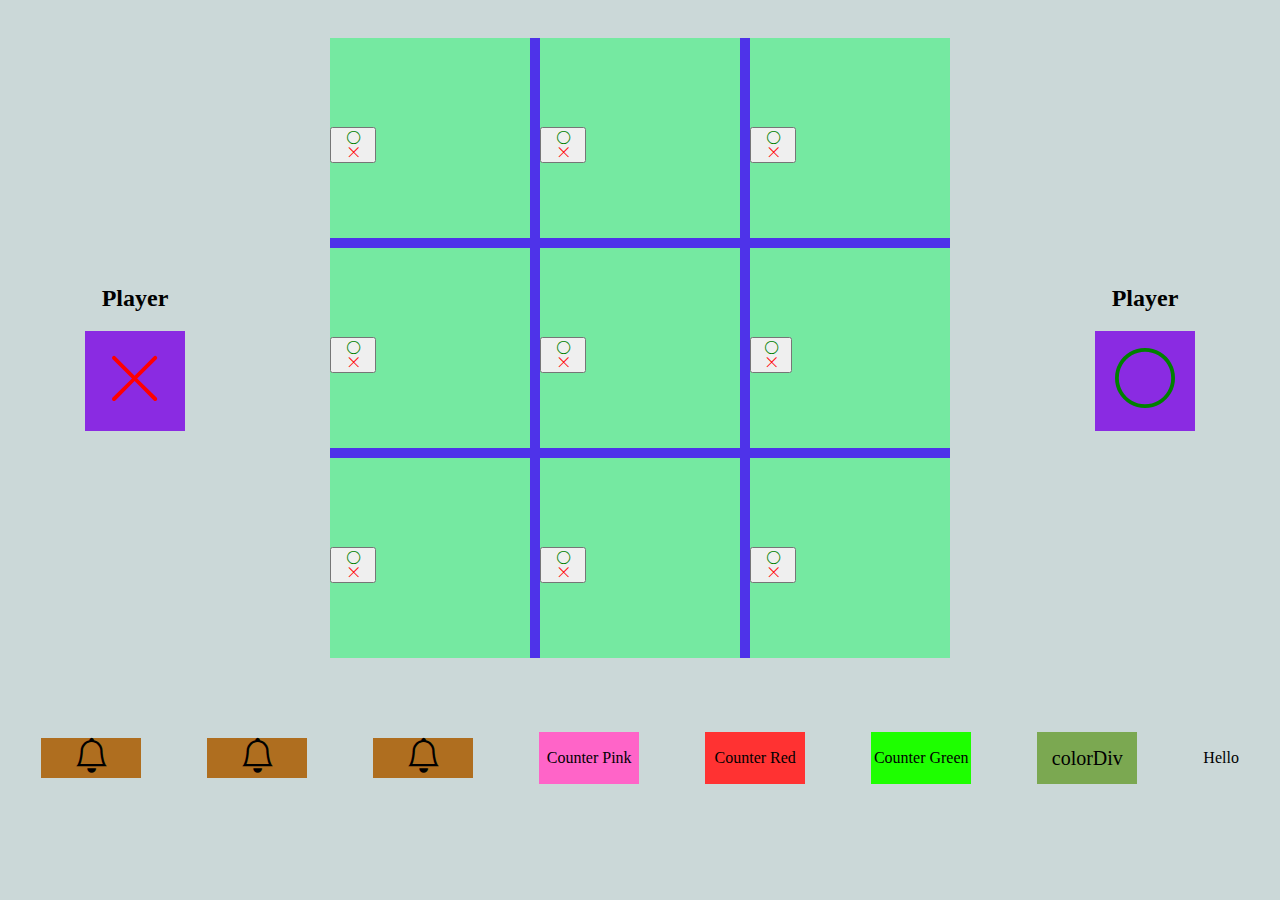
<file: index.html>
<!DOCTYPE html>
<html lang="en">
  <head>
    <meta charset="UTF-8" />
    <meta http-equiv="X-UA-Compatible" content="IE=edge" />
    <meta name="viewport" content="width=device-width, initial-scale=1.0" />
    <title>Game</title>

    <!-- BOOTSTRAP 5.2.3 -->
    <link
      href="https://cdn.jsdelivr.net/npm/bootstrap@5.2.3/dist/css/bootstrap.min.css"
      rel="stylesheet"
      integrity="sha384-rbsA2VBKQhggwzxH7pPCaAqO46MgnOM80zW1RWuH61DGLwZJEdK2Kadq2F9CUG65"
      crossorigin="anonymous"
    />

    <script
      src="https://cdn.jsdelivr.net/npm/bootstrap@5.2.3/dist/js/bootstrap.bundle.min.js"
      integrity="sha384-kenU1KFdBIe4zVF0s0G1M5b4hcpxyD9F7jL+jjXkk+Q2h455rYXK/7HAuoJl+0I4"
      crossorigin="anonymous"
    ></script>

    <!-- BOOTSTRAP ICONS -->
    <link
      rel="stylesheet"
      href="https://cdn.jsdelivr.net/npm/bootstrap-icons@1.10.2/font/bootstrap-icons.css"
    />

    <!-- MINE CSS -->
    <link rel="stylesheet" href="./styles.css" />
  </head>

  <body>
    <div class="container-game">
      <div class="player">
        <h2>Player</h2>
        <div class="player-number">
          <i class="bi bi-x-lg"></i>
        </div>
      </div>

      <div class="game-area">
        <div class="to-right" id="crossLine1"></div>
        <div class="to-left" id="crossLine2"></div>

        <div class="ver" id="verCen"></div>
        <div class="ver" id="verLeft"></div>
        <div class="ver" id="verRight"></div>

        <div class="hor" id="horTop"></div>
        <div class="hor" id="horMid"></div>
        <div class="hor" id="horBot"></div>

        <div class="square">
          <button class="btnX" onclick="changeDisplay(1), this.onclick=null">
            <i class="bi bi-circle" id="circle1"></i>
            <i class="bi bi-x-lg" id="cross1"></i>
          </button>
        </div>
        <div class="square">
          <button class="btnX" onclick="changeDisplay(2), this.onclick=null">
            <i class="bi bi-circle" id="circle2"></i>
            <i class="bi bi-x-lg" id="cross2"></i>
          </button>
        </div>
        <div class="square">
          <button class="btnX" onclick="changeDisplay(3), this.onclick=null">
            <i class="bi bi-circle" id="circle3"></i>
            <i class="bi bi-x-lg" id="cross3"></i>
          </button>
        </div>
        <div class="square">
          <button class="btnX" onclick="changeDisplay(4), this.onclick=null">
            <i class="bi bi-circle" id="circle4"></i>
            <i class="bi bi-x-lg" id="cross4"></i>
          </button>
        </div>
        <div class="square">
          <button class="btnX" onclick="changeDisplay(5), this.onclick=null">
            <i class="bi bi-circle" id="circle5"></i>
            <i class="bi bi-x-lg" id="cross5"></i>
          </button>
        </div>
        <div class="square">
          <button class="btnX" onclick="changeDisplay(6), this.onclick=null">
            <i class="bi bi-circle" id="circle6"></i
            ><i class="bi bi-x-lg" id="cross6"></i>
          </button>
        </div>
        <div class="square">
          <button class="btnX" onclick="changeDisplay(7), this.onclick=null">
            <i class="bi bi-circle" id="circle7"></i>
            <i class="bi bi-x-lg" id="cross7"></i>
          </button>
        </div>
        <div class="square">
          <button class="btnX" onclick="changeDisplay(8), this.onclick=null">
            <i class="bi bi-circle" id="circle8"></i>
            <i class="bi bi-x-lg" id="cross8"></i>
          </button>
        </div>
        <div class="square">
          <button class="btnX" onclick="changeDisplay(9), this.onclick=null">
            <i class="bi bi-circle" id="circle9"></i>
            <i class="bi bi-x-lg" id="cross9"></i>
          </button>
        </div>
      </div>
      <div class="player">
        <h2>Player</h2>
        <div class="player-number">
          <i class="bi bi-circle"></i>
        </div>
      </div>
    </div>

    <div id="priority" class="container test-container">
      <div class="test-div"><i class="bi bi-bell"></i></div>
      <div class="test-div"><i class="bi bi-bell"></i></div>
      <div class="test-div"><i class="bi bi-bell"></i></div>

      <div class="counter" id="counterPink">Counter Pink</div>
      <div class="counter" id="counterRed">Counter Red</div>
      <div class="counter" id="counterGreen">Counter Green</div>

      <div class="" id="colorDiv">colorDiv</div>
      <div id="madafaka">Hello</div>
    </div>

    <script src="script.js"></script>
  </body>
</html>
</file>
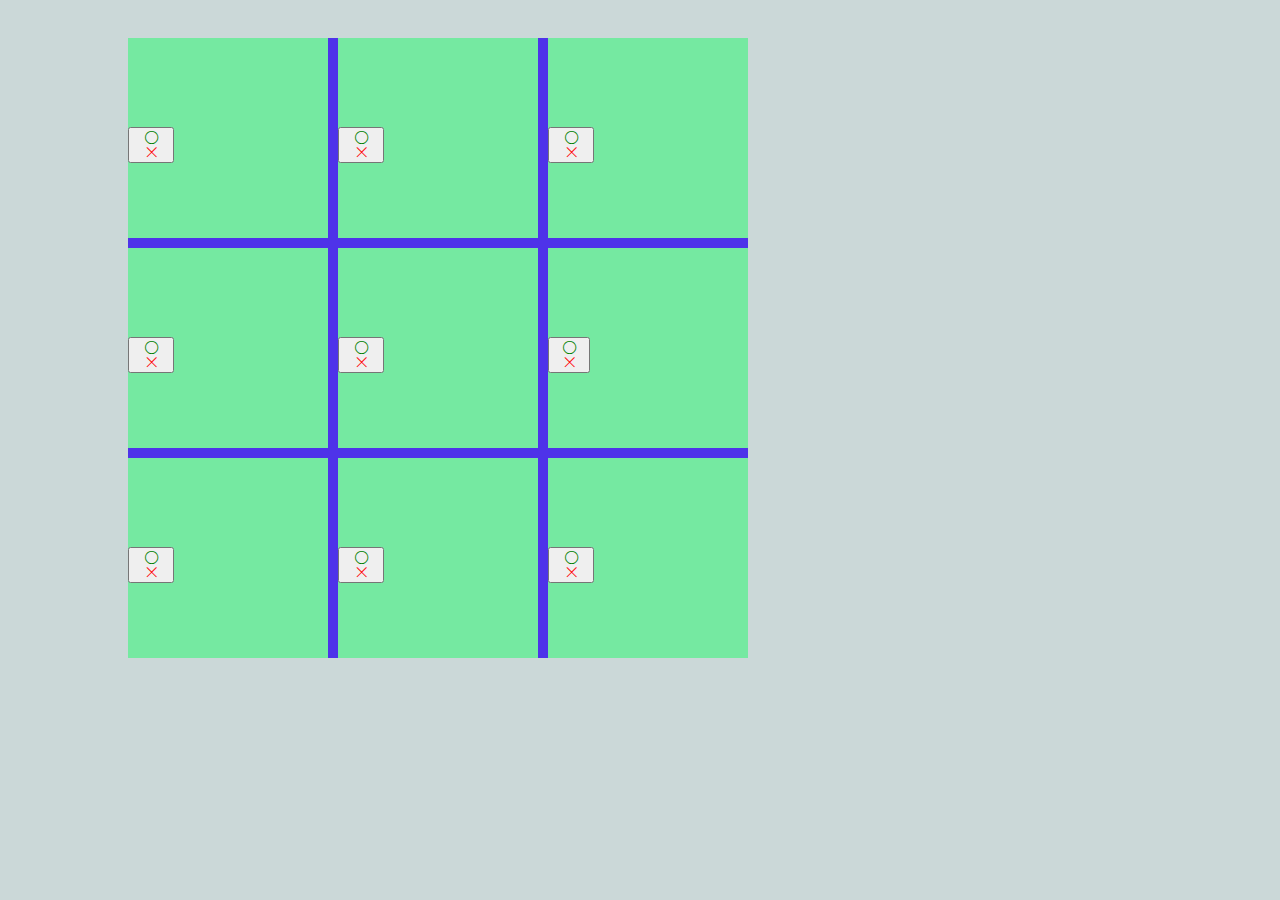
<file: crossGame.html>
<!DOCTYPE html>
<html lang="en">
  <head>
    <meta charset="UTF-8" />
    <meta http-equiv="X-UA-Compatible" content="IE=edge" />
    <meta name="viewport" content="width=device-width, initial-scale=1.0" />
    <title>Game</title>

    <!-- BOOTSTRAP 5.2.3 -->
    <link
      href="https://cdn.jsdelivr.net/npm/bootstrap@5.2.3/dist/css/bootstrap.min.css"
      rel="stylesheet"
      integrity="sha384-rbsA2VBKQhggwzxH7pPCaAqO46MgnOM80zW1RWuH61DGLwZJEdK2Kadq2F9CUG65"
      crossorigin="anonymous"
    />

    <script
      src="https://cdn.jsdelivr.net/npm/bootstrap@5.2.3/dist/js/bootstrap.bundle.min.js"
      integrity="sha384-kenU1KFdBIe4zVF0s0G1M5b4hcpxyD9F7jL+jjXkk+Q2h455rYXK/7HAuoJl+0I4"
      crossorigin="anonymous"
    ></script>

    <!-- BOOTSTRAP ICONS -->
    <link
      rel="stylesheet"
      href="https://cdn.jsdelivr.net/npm/bootstrap-icons@1.10.2/font/bootstrap-icons.css"
    />

    <!-- MINE CSS -->
    <link rel="stylesheet" href="./styles.css" />
  </head>

  <body>
    <div class="container-fluid">
      <div class="game-area">

        <div class="to-right" id="crossLine1"></div>
        <div class="to-left" id="crossLine2"></div>

        <div class="ver" id="verCen"></div>
        <div class="ver" id="verLeft"></div>
        <div class="ver" id="verRight"></div>

        <div class="hor" id="horTop"></div>
        <div class="hor" id="horMid"></div>
        <div class="hor" id="horBot"></div>

        <div class="square">
          <button class="btnX" onclick="changeDisplay(1), this.onclick=null">
            <i class="bi bi-circle" id="circle1"></i>
            <i class="bi bi-x-lg" id="cross1"></i>
          </button>
        </div>
        <div class="square">
          <button class="btnX" onclick="changeDisplay(2), this.onclick=null">
            <i class="bi bi-circle" id="circle2"></i>
            <i class="bi bi-x-lg" id="cross2"></i>
          </button>
        </div>
        <div class="square">
          <button class="btnX" onclick="changeDisplay(3), this.onclick=null">
            <i class="bi bi-circle" id="circle3"></i>
            <i class="bi bi-x-lg" id="cross3"></i>
          </button>
        </div>
        <div class="square">
          <button class="btnX" onclick="changeDisplay(4), this.onclick=null">
            <i class="bi bi-circle" id="circle4"></i>
            <i class="bi bi-x-lg" id="cross4"></i>
          </button>
        </div>
        <div class="square">
          <button class="btnX" onclick="changeDisplay(5), this.onclick=null">
            <i class="bi bi-circle" id="circle5"></i>
            <i class="bi bi-x-lg" id="cross5"></i>
          </button>
        </div>
        <div class="square">
          <button class="btnX" onclick="changeDisplay(6), this.onclick=null">
            <i class="bi bi-circle" id="circle6"></i
            ><i class="bi bi-x-lg" id="cross6"></i>
          </button>
        </div>
        <div class="square">
          <button class="btnX" onclick="changeDisplay(7), this.onclick=null">
            <i class="bi bi-circle" id="circle7"></i>
            <i class="bi bi-x-lg" id="cross7"></i>
          </button>
        </div>
        <div class="square">
          <button class="btnX" onclick="changeDisplay(8), this.onclick=null">
            <i class="bi bi-circle" id="circle8"></i>
            <i class="bi bi-x-lg" id="cross8"></i>
          </button>
        </div>
        <div class="square">
          <button class="btnX" onclick="changeDisplay(9), this.onclick=null">
            <i class="bi bi-circle" id="circle9"></i>
            <i class="bi bi-x-lg" id="cross9"></i>
          </button>
        </div>
      </div>
    </div>


    <script src="script.js"></script>
  </body>
</html>
</file>
<file: styles.css>
body {
  background-color: rgb(203, 216, 216);
  padding: 30px 0;
}

.container-game {
  display: flex;
  justify-content: center;
}

.player {
  display: flex;
  flex-direction: column;
  justify-content: center;
  align-items: center;
  width: 150px;
  text-align: center;
}

.player-number {
  display: flex;
  justify-content: center;
  align-items: center;
  background-color: blueviolet;
  width: 100px;
  height: 100px;
  font-size: 30px;
  /* position: relative; */
}

.game-area {
  display: grid;
  grid-template-columns: 200px 200px 200px;
  grid-template-rows: 200px 200px 200px;
  gap: 10px;
  background-color: rgb(78, 51, 233);
  justify-content: center;

  position: relative;
  width: min-content;
  margin: 0 120px;
}

.square {
  position: relative;
  background-color: rgb(117, 233, 161);
  width: 200px;
  height: 200px;

  font-size: 130px;
  border: 0;
  cursor: pointer;
}

.bi::before {
  margin-left: 50%;
  transform: translateX(-50%);
}

.bi-circle {
  color: green;
}

.bi-x-lg {
  color: red;
}

.player-number>.bi {
  font-size: 60px;
}


/********************* LINES *********************/
.ver {
  display: none;
  background-color: black;
  width: 10px;
  height: 90%;
  z-index: 10;
}

.hor {
  display: none;
  background-color: black;
  width: 90%;
  height: 10px;
  z-index: 10;
}

/* Vertical Lines */
#verCen {
  position: absolute;
  top: 4%;
  left: 50%;
  transform: translate(-50%);
}

#verLeft {
  position: absolute;
  top: 4%;
  left: 16%;
}

#verRight {
  position: absolute;
  top: 4%;
  right: 16%;
}

/* Horizontal Lines */
#horTop {
  position: absolute;
  top: 16%;
  left: 50%;
  transform: translate(-50%);
}

#horMid {
  position: absolute;
  top: 50%;
  left: 50%;
  transform: translate(-50%);
}

#horBot {
  position: absolute;
  bottom: 16%;
  left: 50%;
  transform: translate(-50%);
}

/* Cross Lines */
.to-right,
.to-left {
  display: none;
  border-top: 10px solid black;
  width: 750px;

  -moz-transform: rotate(45deg);
  -o-transform: rotate(45deg);
  -webkit-transform: rotate(45deg);
  -ms-transform: rotate(45deg);
  transform: rotate(45deg);
  z-index: 10;

  position: absolute;
  top: 50%;
}

.to-right {
  -moz-transform: rotate(-45deg);
  -o-transform: rotate(-45deg);
  -webkit-transform: rotate(-45deg);
  -ms-transform: rotate(-45deg);
  transform: rotate(-45deg);

  position: absolute;
  left: -70px;
}

.to-left {
  position: absolute;
  right: -70px;
}


/* ---------------------------------------------------------- */

.test-container {
  display: flex;
  align-items: center;
  justify-content: space-around;
  height: 200px;
}

.test-div {
  background-color: rgb(175, 110, 31);
  width: 100px;
  height: min-content;
}

#priority .bi-bell {
  position: static;
  display: block;
  font-size: 35px;
}

#priority .bi-bell-js {
  background-color: rgb(161, 92, 97);
  color: white;
}







.counter {
  display: flex;
  justify-content: center;
  align-items: center;
  text-align: center;
  min-width: 100px;
  width: max-content;
  min-height: 52px;
}

#counterPink {
  background-color: rgb(255, 100, 200);
}

#counterRed {
  background-color: rgb(255, 50, 50);
}

#counterGreen {
  background-color: rgb(30, 255, 0);
}

.pink-class {
  background-color: rgb(255, 100, 200);
}

.red-class {
  background-color: rgb(255, 50, 50);
}

.green-class {
  background-color: rgb(30, 255, 0);
}




#colorDiv {
  display: flex;
  justify-content: center;
  align-items: center;
  background-color: rgb(123, 168, 81);
  width: 100px;
  min-height: 52px;
  height: min-content;
  font-size: 20px;
}
</file>
